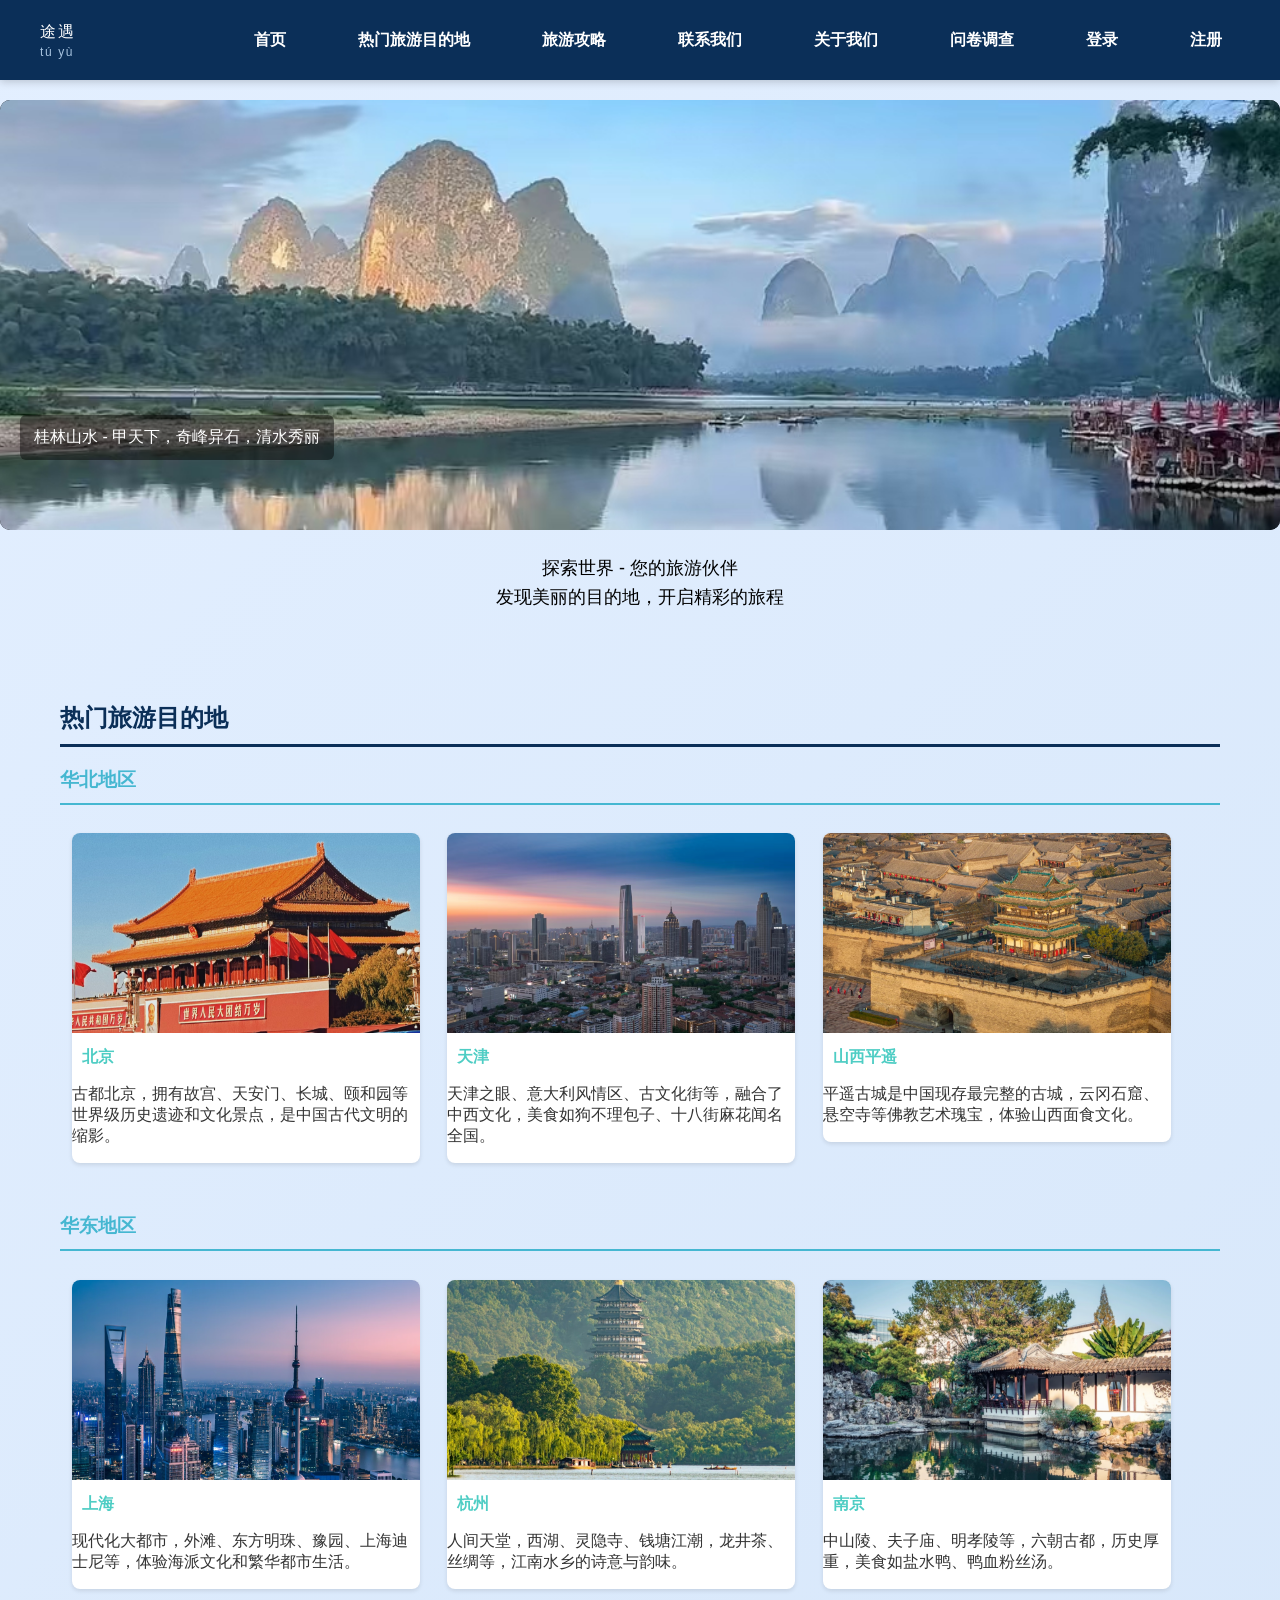
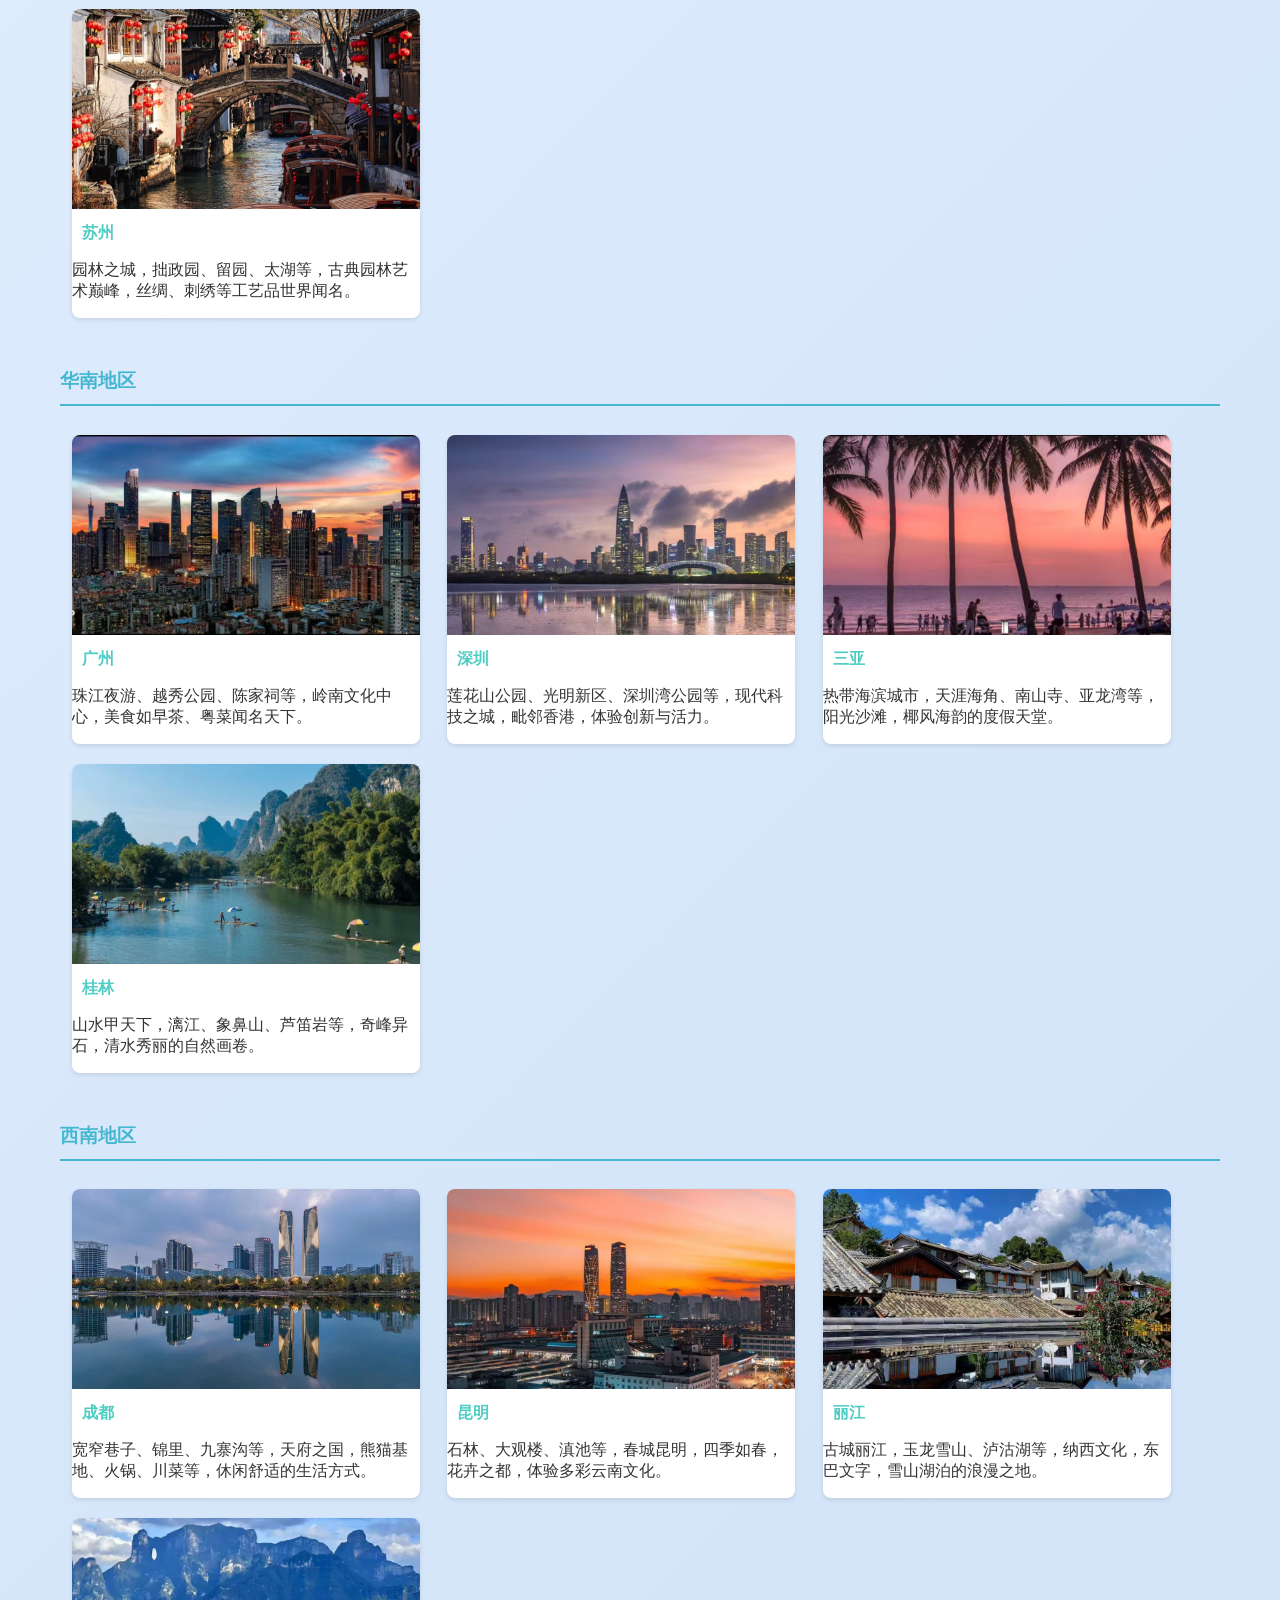
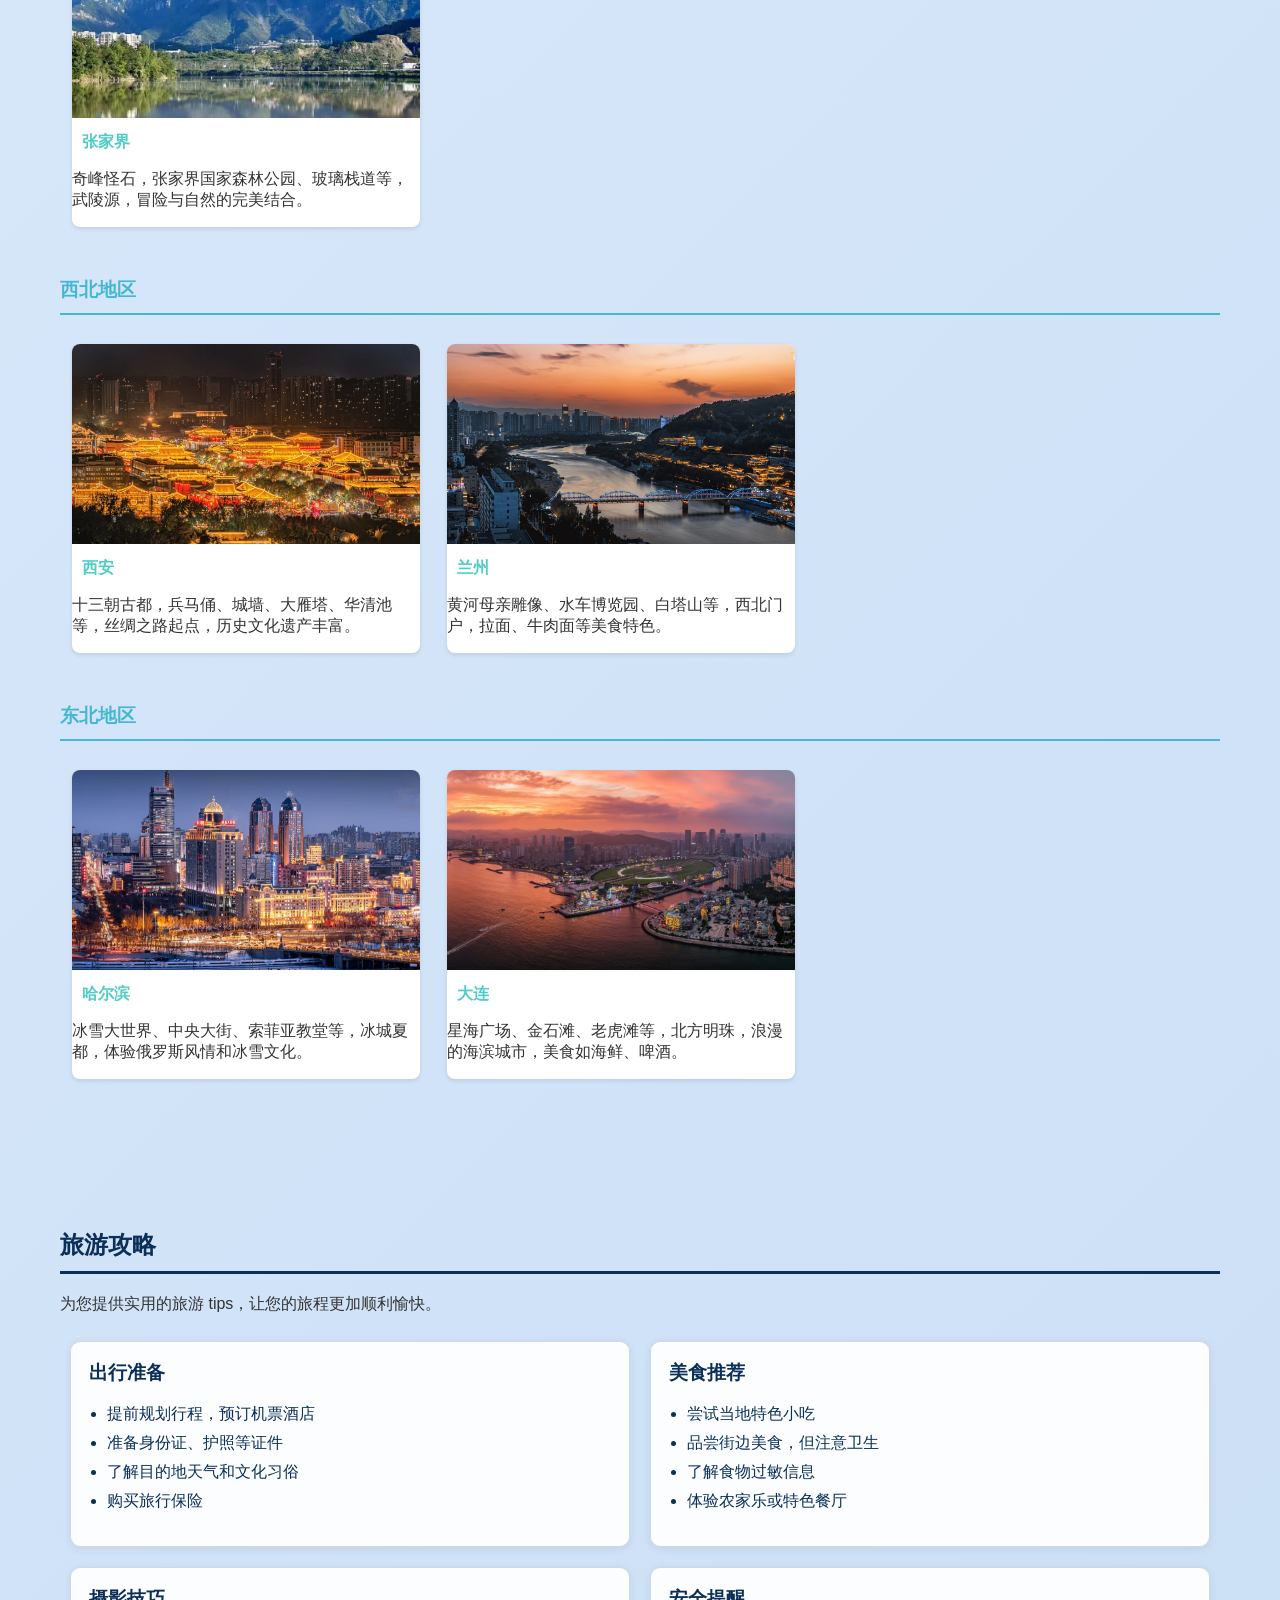
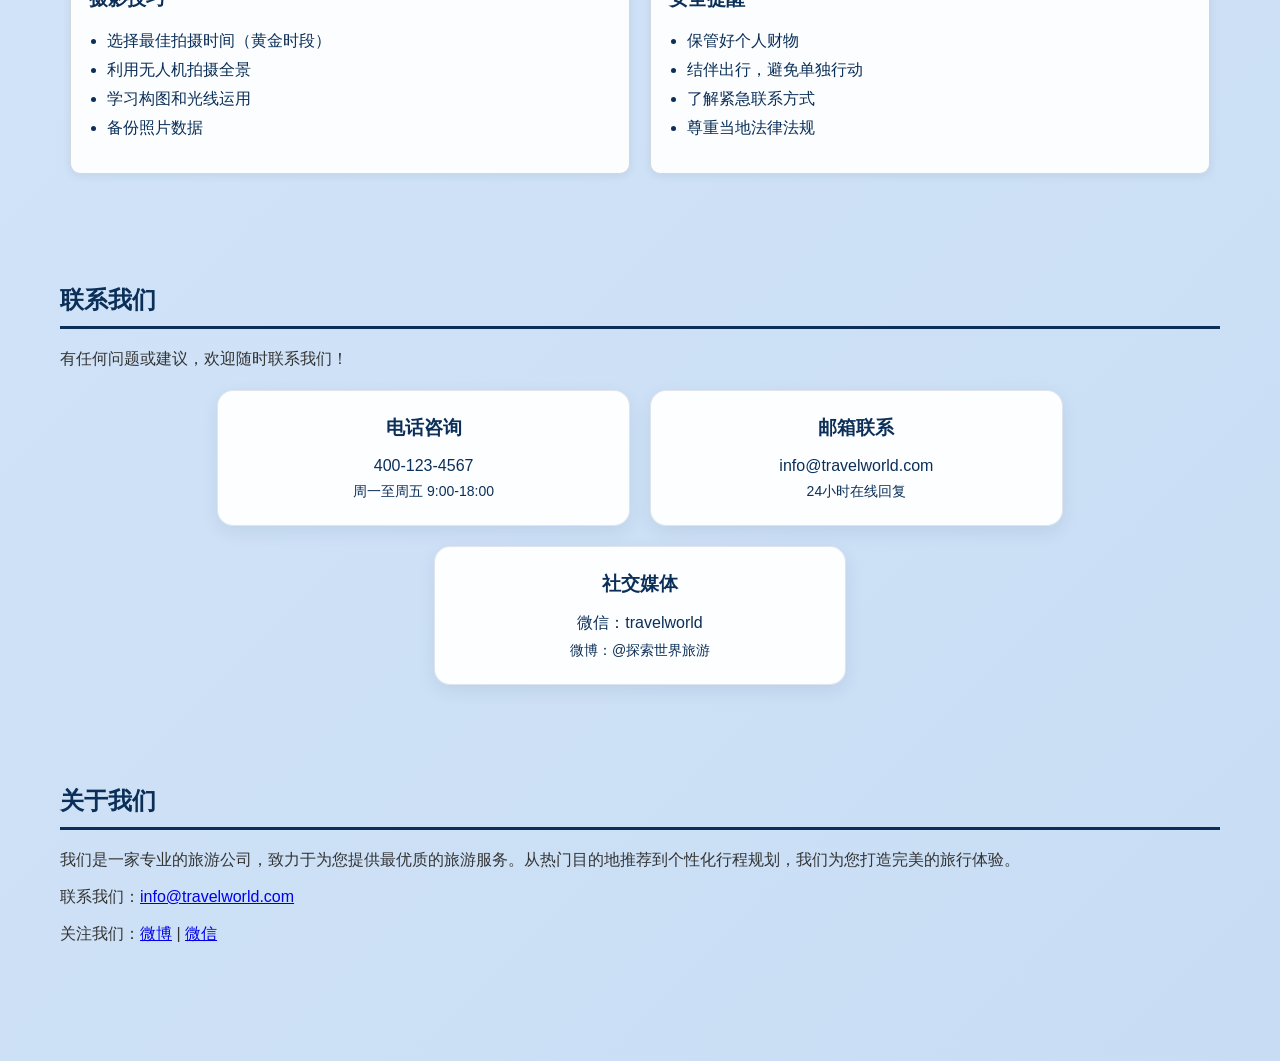
<file: index.html>
<!DOCTYPE html>
<html lang="zh-CN">
<head>
    <meta charset="UTF-8">
    <meta name="viewport" content="width=device-width, initial-scale=1.0">
    <title>探索世界 - 旅游业主题网页</title>
    <style>
        body {
            font-family: 'Arial', sans-serif;
            margin: 0;
            padding: 100px 0 0;
            background: linear-gradient(135deg, #e3efff 0%, #c8ddf4 100%);
            color: #333;
        }
        header {
            background: linear-gradient(135deg, #667eea 0%, #764ba2 100%);
            color: white;
            padding: 30px;
            text-align: center;
            position: relative;
            box-shadow: 0 4px 6px rgba(0,0,0,0.1);
        }
        .top-right {
            position: absolute;
            top: 15px;
            right: 20px;
            font-size: 14px;
        }
        .top-right a {
            color: white;
            text-decoration: none;
            margin-left: 15px;
            padding: 5px 10px;
            border-radius: 4px;
            background-color: rgba(255,255,255,0.2);
        }
        .top-right a:hover {
            background-color: rgba(255,255,255,0.4);
            text-decoration: none;
        }
        nav {
            background: #0b2f58;
            box-shadow: 0 2px 8px rgba(0,0,0,0.18);
            display: flex;
            justify-content: space-between;
            align-items: center;
            padding: 0 40px;
            min-height: 80px;
            position: fixed;
            top: 0;
            left: 0;
            right: 0;
            z-index: 1000;
        }
        .nav-brand {
            display: flex;
            flex-direction: column;
            justify-content: center;
            color: #ffffff;
            letter-spacing: 0.1em;
        }
        .nav-brand .brand-name {
            font-size: 26px;
            font-weight: 700;
            margin-bottom: 2px;
        }
        .nav-brand .brand-subtitle {
            font-size: 12px;
            color: rgba(255,255,255,0.75);
        }
        .nav-links {
            display: flex;
            gap: 24px;
            align-items: center;
        }
        .nav-links a {
            color: white;
            text-decoration: none;
            font-weight: 500;
            padding: 16px 0;
            transition: color 0.2s ease, transform 0.2s ease;
        }
        .nav-links a:hover {
            color: #d1e8ff;
        }
        .nav-brand .brand-pinyin {
            font-size: 12px;
            margin-top: 2px;
            color: #a8c4e0;
        }
        .nav-links {
            display: flex;
            justify-content: flex-end;
            align-items: center;
            flex-wrap: wrap;
        }
        .nav-links a {
            color: white;
            text-align: center;
            padding: 16px 18px;
            text-decoration: none;
            font-weight: bold;
            transition: background-color 0.3s ease, transform 0.3s ease;
            margin-left: 12px;
        }
        .nav-links a:hover {
            background-color: rgba(255,255,255,0.15);
            color: white;
            transform: translateY(-2px);
        }
        .container {
            max-width: 1200px;
            margin: 20px auto;
            padding: 20px;
            background-color: transparent;
            border-radius: 0;
            box-shadow: none;
        }
        .section {
            margin-bottom: 40px;
            padding: 20px;
        }
        .section h2 {
            color: #0b2f58;
            border-bottom: 3px solid #0b2f58;
            padding-bottom: 10px;
            margin-bottom: 20px;
        }
        .destination {
            display: inline-block;
            width: 30%;
            margin: 10px 1%;
            vertical-align: top;
            background-color: white;
            border-radius: 8px;
            overflow: hidden;
            box-shadow: 0 2px 4px rgba(0,0,0,0.1);
            transition: transform 0.3s ease;
        }
        .destination:hover {
            transform: translateY(-5px);
        }
        .region {
            margin-bottom: 40px;
        }
        .region h3 {
            color: #45b7d1;
            border-bottom: 2px solid #45b7d1;
            padding-bottom: 10px;
        }
        .destination img {
            width: 100%;
            height: 200px;
            object-fit: cover;
        }
        .destination h4 {
            color: #4ecdc4;
            margin: 10px;
        }
        .destination a {
            color: #4ecdc4;
            text-decoration: none;
        }
        .destination a:hover {
            text-decoration: underline;
        }
        form {
            background-color: #f9f9f9;
            padding: 20px;
            border-radius: 8px;
            margin-top: 20px;
        }
        form h3 {
            color: #007bff;
        }
        label {
            display: block;
            margin-bottom: 8px;
        }
        input, textarea, select {
            width: 100%;
            padding: 10px;
            margin-bottom: 15px;
            border: 1px solid #ccc;
            border-radius: 4px;
        }
        button {
            background-color: #007bff;
            color: white;
            padding: 10px 20px;
            border: none;
            border-radius: 4px;
            cursor: pointer;
        }
        button:hover {
            background-color: #0056b3;
        }
        footer {
            background-color: #333;
            color: white;
            text-align: center;
            padding: 10px;
            position: fixed;
            width: 100%;
            bottom: 0;
        }
        .login-form, .survey-form {
            max-width: 500px;
            margin: 0 auto;
        }
        .carousel {
            position: relative;
            width: 100%;
            height: 430px;
            overflow: hidden;
            margin-bottom: 20px;
            border-radius: 10px;
        }
        .carousel .slide {
            position: absolute;
            top: 0;
            left: 0;
            width: 100%;
            height: 100%;
            opacity: 0;
            transition: opacity 1s ease-in-out;
            overflow: hidden;
            display: flex;
            align-items: flex-start;
            justify-content: center;
            background-color: #000;
        }
        .carousel .slide.active {
            opacity: 1;
            z-index: 1;
        }
        .carousel .slide img {
            width: 100%;
            height: 100%;
            object-fit: cover;
            object-position: top center;
            display: block;
        }
        .carousel .slide img.lijiang,
        .carousel .slide img.jiuzhaigou {
            object-position: center 70%;
        }
        .carousel .caption {
            position: absolute;
            bottom: 70px;
            left: 20px;
            color: white;
            background-color: rgba(0, 0, 0, 0.45);
            padding: 12px 14px;
            border-radius: 6px;
            max-width: 70%;
            font-size: 16px;
        }
        .carousel-text {
            text-align: center;
            color: #000;
            font-size: 18px;
            line-height: 1.6;
            margin: 24px 0 30px;
        }
        .tip-card {
            width: 45%;
            margin: 10px;
            padding: 18px;
            background-color: rgba(255,255,255,0.92);
            border: 1px solid rgba(11,47,88,0.18);
            border-radius: 10px;
            color: #0b2f58;
            box-shadow: 0 2px 8px rgba(11,47,88,0.08);
        }
        .tip-card h3 {
            color: #0b2f58;
            margin-top: 0;
        }
        .tip-card ul {
            padding-left: 18px;
        }
        .tip-card li {
            margin-bottom: 8px;
            color: #0b2f58;
        }
        .contact-grid {
            display: flex;
            flex-wrap: wrap;
            justify-content: center;
            gap: 20px;
            margin-top: 20px;
        }
        .info-card {
            width: calc(33% - 20px);
            min-width: 260px;
            padding: 24px;
            background-color: rgba(255,255,255,0.96);
            border: 1px solid rgba(11,47,88,0.12);
            border-radius: 16px;
            box-shadow: 0 6px 18px rgba(11,47,88,0.08);
            text-align: center;
            color: #0b2f58;
        }
        .info-card h3 {
            margin-top: 0;
            color: #0b2f58;
            margin-bottom: 16px;
        }
        .info-card p {
            margin: 8px 0;
            color: #0b2f58;
            font-size: 16px;
        }
        .info-card span {
            display: block;
            color: #0b2f58;
            margin-top: 8px;
            font-size: 14px;
        }
    </style>
</head>
<body>
    <nav>
        <div class="nav-brand">
            <div class="brand-title">途遇</div>
            <div class="brand-pinyin">tú yù</div>
        </div>
        <div class="nav-links">
            <a href="index.html">首页</a>
            <a href="#destinations">热门旅游目的地</a>
            <a href="#tips">旅游攻略</a>
            <a href="#contact">联系我们</a>
            <a href="#about">关于我们</a>
            <a href="survey.html">问卷调查</a>
            <a href="login.html">登录</a>
            <a href="register.html">注册</a>
        </div>
    </nav>

    <div class="carousel">
        <div class="slide active">
            <img src="images/长城.jpg" alt="长城">
            <div class="caption">长城 - 世界奇迹，古代建筑瑰宝</div>
        </div>
        <div class="slide">
            <img src="images/桂林山水.jpg" alt="桂林山水">
            <div class="caption">桂林山水 - 甲天下，奇峰异石，清水秀丽</div>
        </div>
        <div class="slide">
            <img src="images/西湖.jpg" alt="西湖">
            <div class="caption">西湖 - 人间天堂，古典园林之美</div>
        </div>
        <div class="slide">
            <img src="images/张家界.jpg" alt="张家界">
            <div class="caption">张家界 - 奇峰怪石，武陵源仙境</div>
        </div>
        <div class="slide">
            <img src="images/丽江古城.jpg" alt="丽江古城" class="lijiang">
            <div class="caption">丽江古城 - 纳西文化，雪山湖泊交融</div>
        </div>
        <div class="slide">
            <img src="images/九寨沟.jpg" alt="九寨沟" class="jiuzhaigou">
            <div class="caption">九寨沟 - 彩池瀑布，童话世界</div>
        </div>
        <div class="slide">
            <img src="images/布达拉宫.jpg" alt="布达拉宫">
            <div class="caption">布达拉宫 - 雪域圣殿，西藏文化象征</div>
        </div>
        <div class="slide">
            <img src="images/故宫.jpg" alt="故宫">
            <div class="caption">故宫 - 紫禁城，皇宫建筑巅峰</div>
        </div>
    </div>

    <div class="carousel-text">探索世界 - 您的旅游伙伴<br>发现美丽的目的地，开启精彩的旅程</div>

    <div class="container">
        <section id="destinations" class="section">
            <h2>热门旅游目的地</h2>

            <div class="region">
                <h3>华北地区</h3>
                <div class="destination">
                    <img src="images/北京.png" alt="北京">
                    <h4><a href="https://zh.wikipedia.org/wiki/北京" target="_blank">北京</a></h4>
                    <p>古都北京，拥有故宫、天安门、长城、颐和园等世界级历史遗迹和文化景点，是中国古代文明的缩影。</p>
                </div>
                <div class="destination">
                    <img src="images/天津.png" alt="天津">
                    <h4><a href="https://zh.wikipedia.org/wiki/天津" target="_blank">天津</a></h4>
                    <p>天津之眼、意大利风情区、古文化街等，融合了中西文化，美食如狗不理包子、十八街麻花闻名全国。</p>
                </div>
                <div class="destination">
                    <img src="images/山西平遥.png" alt="山西平遥">
                    <h4><a href="https://zh.wikipedia.org/wiki/平遥古城" target="_blank">山西平遥</a></h4>
                    <p>平遥古城是中国现存最完整的古城，云冈石窟、悬空寺等佛教艺术瑰宝，体验山西面食文化。</p>
                </div>
            </div>

            <div class="region">
                <h3>华东地区</h3>
                <div class="destination">
                    <img src="images/上海.png" alt="上海">
                    <h4><a href="https://zh.wikipedia.org/wiki/上海" target="_blank">上海</a></h4>
                    <p>现代化大都市，外滩、东方明珠、豫园、上海迪士尼等，体验海派文化和繁华都市生活。</p>
                </div>
                <div class="destination">
                    <img src="images/杭州.png" alt="杭州">
                    <h4><a href="https://zh.wikipedia.org/wiki/杭州" target="_blank">杭州</a></h4>
                    <p>人间天堂，西湖、灵隐寺、钱塘江潮，龙井茶、丝绸等，江南水乡的诗意与韵味。</p>
                </div>
                <div class="destination">
                    <img src="images/南京.png" alt="南京">
                    <h4><a href="https://zh.wikipedia.org/wiki/南京" target="_blank">南京</a></h4>
                    <p>中山陵、夫子庙、明孝陵等，六朝古都，历史厚重，美食如盐水鸭、鸭血粉丝汤。</p>
                </div>
                <div class="destination">
                    <img src="images/苏州.png" alt="苏州">
                    <h4><a href="https://zh.wikipedia.org/wiki/苏州" target="_blank">苏州</a></h4>
                    <p>园林之城，拙政园、留园、太湖等，古典园林艺术巅峰，丝绸、刺绣等工艺品世界闻名。</p>
                </div>
            </div>

            <div class="region">
                <h3>华南地区</h3>
                <div class="destination">
                    <img src="images/广州.jpg" alt="广州">
                    <h4><a href="https://zh.wikipedia.org/wiki/广州" target="_blank">广州</a></h4>
                    <p>珠江夜游、越秀公园、陈家祠等，岭南文化中心，美食如早茶、粤菜闻名天下。</p>
                </div>
                <div class="destination">
                    <img src="images/深圳.jpg" alt="深圳">
                    <h4><a href="深圳.jpg">深圳</a></h4>
                    <p>莲花山公园、光明新区、深圳湾公园等，现代科技之城，毗邻香港，体验创新与活力。</p>
                </div>
                <div class="destination">
                    <img src="images/三亚.jpg" alt="三亚">
                    <h4><a href="https://zh.wikipedia.org/wiki/三亚" target="_blank">三亚</a></h4>
                    <p>热带海滨城市，天涯海角、南山寺、亚龙湾等，阳光沙滩，椰风海韵的度假天堂。</p>
                </div>
                <div class="destination">
                    <img src="images/桂林.jpg" alt="桂林">
                    <h4><a href="https://zh.wikipedia.org/wiki/桂林" target="_blank">桂林</a></h4>
                    <p>山水甲天下，漓江、象鼻山、芦笛岩等，奇峰异石，清水秀丽的自然画卷。</p>
                </div>
            </div>

            <div class="region">
                <h3>西南地区</h3>
                <div class="destination">
                    <img src="images/成都.jpg" alt="成都">
                    <h4><a href="https://zh.wikipedia.org/wiki/成都" target="_blank">成都</a></h4>
                    <p>宽窄巷子、锦里、九寨沟等，天府之国，熊猫基地、火锅、川菜等，休闲舒适的生活方式。</p>
                </div>
                <div class="destination">
                    <img src="images/昆明.jpg" alt="昆明">
                    <h4><a href="https://zh.wikipedia.org/wiki/昆明" target="_blank">昆明</a></h4>
                    <p>石林、大观楼、滇池等，春城昆明，四季如春，花卉之都，体验多彩云南文化。</p>
                </div>
                <div class="destination">
                    <img src="images/丽江.jpg" alt="丽江">
                    <h4><a href="https://zh.wikipedia.org/wiki/丽江" target="_blank">丽江</a></h4>
                    <p>古城丽江，玉龙雪山、泸沽湖等，纳西文化，东巴文字，雪山湖泊的浪漫之地。</p>
                </div>
                <div class="destination">
                    <img src="images/张家界1.jpg" alt="张家界">
                    <h4><a href="https://zh.wikipedia.org/wiki/张家界" target="_blank">张家界</a></h4>
                    <p>奇峰怪石，张家界国家森林公园、玻璃栈道等，武陵源，冒险与自然的完美结合。</p>
                </div>
            </div>

            <div class="region">
                <h3>西北地区</h3>
                <div class="destination">
                    <img src="images/西安.jpg" alt="西安">
                    <h4><a href="https://zh.wikipedia.org/wiki/西安" target="_blank">西安</a></h4>
                    <p>十三朝古都，兵马俑、城墙、大雁塔、华清池等，丝绸之路起点，历史文化遗产丰富。</p>
                </div>
                <div class="destination">
                    <img src="images/兰州.jpg" alt="兰州">
                    <h4><a href="https://zh.wikipedia.org/wiki/兰州" target="_blank">兰州</a></h4>
                    <p>黄河母亲雕像、水车博览园、白塔山等，西北门户，拉面、牛肉面等美食特色。</p>
                </div>
            </div>

            <div class="region">
                <h3>东北地区</h3>
                <div class="destination">
                    <img src="images/哈尔滨.png" alt="哈尔滨">
                    <h4><a href="https://zh.wikipedia.org/wiki/哈尔滨" target="_blank">哈尔滨</a></h4>
                    <p>冰雪大世界、中央大街、索菲亚教堂等，冰城夏都，体验俄罗斯风情和冰雪文化。</p>
                </div>
                <div class="destination">
                    <img src="images/大连.png" alt="大连">
                    <h4><a href="https://zh.wikipedia.org/wiki/大连" target="_blank">大连</a></h4>
                    <p>星海广场、金石滩、老虎滩等，北方明珠，浪漫的海滨城市，美食如海鲜、啤酒。</p>
                </div>
            </div>
        </section>

        <section id="tips" class="section">
            <h2>旅游攻略</h2>
            <p>为您提供实用的旅游 tips，让您的旅程更加顺利愉快。</p>
            <div style="display: flex; flex-wrap: wrap; justify-content: space-around;">
                <div class="tip-card">
                    <h3>出行准备</h3>
                    <ul>
                        <li>提前规划行程，预订机票酒店</li>
                        <li>准备身份证、护照等证件</li>
                        <li>了解目的地天气和文化习俗</li>
                        <li>购买旅行保险</li>
                    </ul>
                </div>
                <div class="tip-card">
                    <h3>美食推荐</h3>
                    <ul>
                        <li>尝试当地特色小吃</li>
                        <li>品尝街边美食，但注意卫生</li>
                        <li>了解食物过敏信息</li>
                        <li>体验农家乐或特色餐厅</li>
                    </ul>
                </div>
                <div class="tip-card">
                    <h3>摄影技巧</h3>
                    <ul>
                        <li>选择最佳拍摄时间（黄金时段）</li>
                        <li>利用无人机拍摄全景</li>
                        <li>学习构图和光线运用</li>
                        <li>备份照片数据</li>
                    </ul>
                </div>
                <div class="tip-card">
                    <h3>安全提醒</h3>
                    <ul>
                        <li>保管好个人财物</li>
                        <li>结伴出行，避免单独行动</li>
                        <li>了解紧急联系方式</li>
                        <li>尊重当地法律法规</li>
                    </ul>
                </div>
            </div>
        </section>

        <section id="contact" class="section">
            <h2>联系我们</h2>
            <p>有任何问题或建议，欢迎随时联系我们！</p>
            <div class="contact-grid">
                <div class="info-card">
                    <h3>电话咨询</h3>
                    <p>400-123-4567</p>
                    <span>周一至周五 9:00-18:00</span>
                </div>
                <div class="info-card">
                    <h3>邮箱联系</h3>
                    <p>info@travelworld.com</p>
                    <span>24小时在线回复</span>
                </div>
                <div class="info-card">
                    <h3>社交媒体</h3>
                    <p>微信：travelworld</p>
                    <span>微博：@探索世界旅游</span>
                </div>
            </div>
        </section>

        <section id="about" class="section">
            <h2>关于我们</h2>
            <p>我们是一家专业的旅游公司，致力于为您提供最优质的旅游服务。从热门目的地推荐到个性化行程规划，我们为您打造完美的旅行体验。</p>
            <p>联系我们：<a href="mailto:info@travelworld.com">info@travelworld.com</a></p>
            <p>关注我们：<a href="https://weibo.com" target="_blank">微博</a> | <a href="https://weixin.qq.com/travelworld" target="_blank">微信</a></p>
        </section>
    </div>

    <script>
        // 简单的表单验证示例
        const surveyForm = document.querySelector('.survey-form');
        if (surveyForm) {
            surveyForm.addEventListener('submit', function(e) {
                e.preventDefault();
                alert('感谢您的参与！问卷已提交。');
            });
        }

        // 轮播图逻辑
        let currentSlide = 0;
        const slides = document.querySelectorAll('.carousel .slide');

        function showSlide(index) {
            slides.forEach((slide, i) => {
                slide.classList.toggle('active', i === index);
            });
        }

        function nextSlide() {
            currentSlide = (currentSlide + 1) % slides.length;
            showSlide(currentSlide);
        }

        function prevSlide() {
            currentSlide = (currentSlide - 1 + slides.length) % slides.length;
            showSlide(currentSlide);
        }

        showSlide(currentSlide); // 初始化显示第一张
        setInterval(nextSlide, 3000); // 每3秒切换一张图片
    </script>
</body>
</html>
</file>
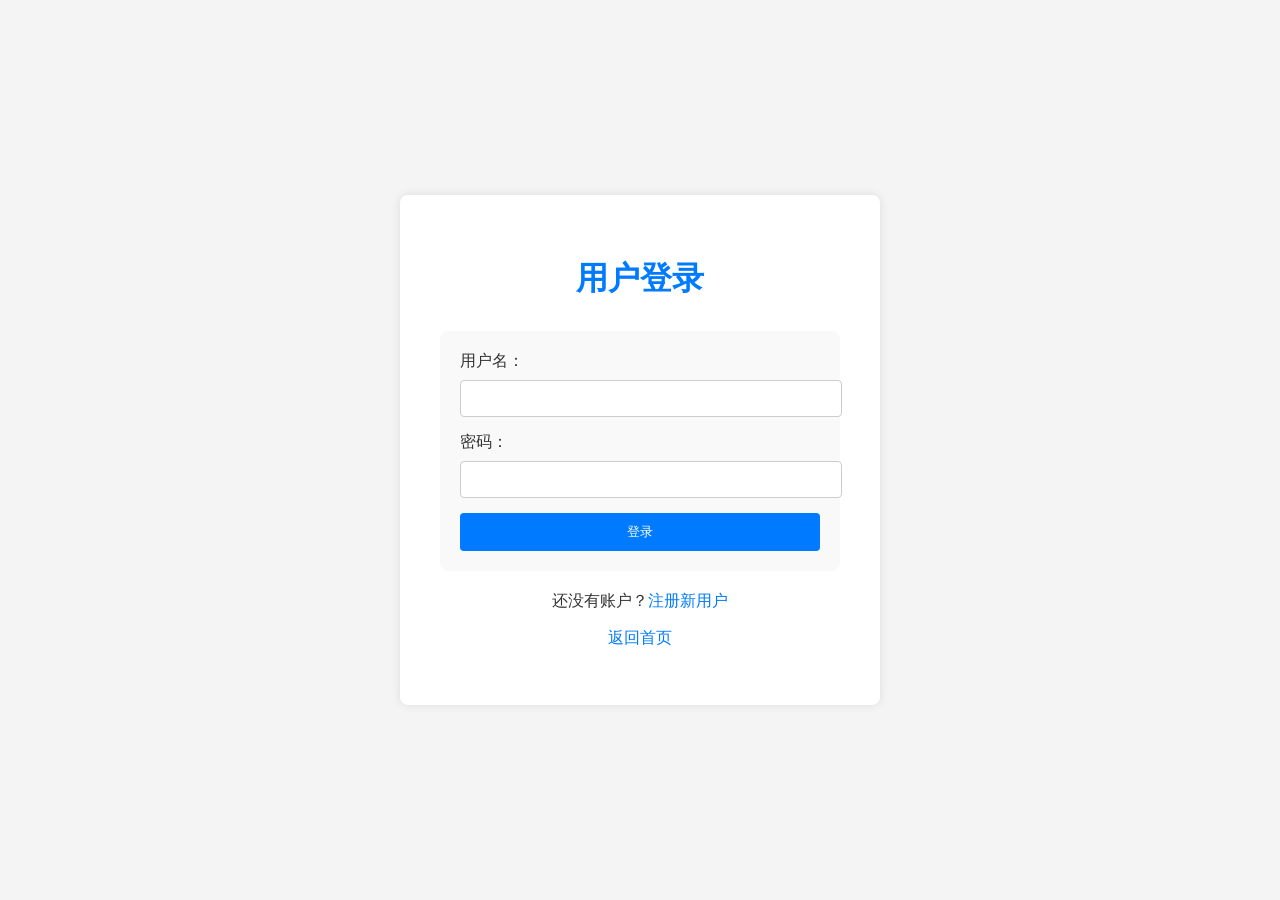
<file: login.html>
<!DOCTYPE html>
<html lang="zh-CN">
<head>
    <meta charset="UTF-8">
    <meta name="viewport" content="width=device-width, initial-scale=1.0">
    <title>用户登录 - 探索世界</title>
    <style>
        body {
            font-family: 'Arial', sans-serif;
            margin: 0;
            padding: 0;
            background-color: #f4f4f4;
            color: #333;
            display: flex;
            justify-content: center;
            align-items: center;
            height: 100vh;
        }
        .login-container {
            background-color: white;
            padding: 40px;
            border-radius: 8px;
            box-shadow: 0 0 10px rgba(0,0,0,0.1);
            max-width: 400px;
            width: 100%;
        }
        h1 {
            text-align: center;
            color: #007bff;
            margin-bottom: 30px;
        }
        form {
            background-color: #f9f9f9;
            padding: 20px;
            border-radius: 8px;
        }
        label {
            display: block;
            margin-bottom: 8px;
        }
        input {
            width: 100%;
            padding: 10px;
            margin-bottom: 15px;
            border: 1px solid #ccc;
            border-radius: 4px;
        }
        button {
            background-color: #007bff;
            color: white;
            padding: 10px 20px;
            border: none;
            border-radius: 4px;
            cursor: pointer;
            width: 100%;
        }
        button:hover {
            background-color: #0056b3;
        }
        .links {
            text-align: center;
            margin-top: 20px;
        }
        .links a {
            color: #007bff;
            text-decoration: none;
        }
        .links a:hover {
            text-decoration: underline;
        }
    </style>
</head>
<body>
    <div class="login-container">
        <h1>用户登录</h1>
        <form action="#" method="post">
            <label for="username">用户名：</label>
            <input type="text" id="username" name="username" required>

            <label for="password">密码：</label>
            <input type="password" id="password" name="password" required>

            <button type="submit">登录</button>
        </form>
        <div class="links">
            <p>还没有账户？<a href="register.html">注册新用户</a></p>
            <p><a href="index.html">返回首页</a></p>
        </div>
    </div>

    <script>
        document.querySelector('form').addEventListener('submit', function(e) {
            e.preventDefault();
            alert('登录成功！欢迎回来。');
            // 这里可以添加实际的登录逻辑
        });
    </script>
</body>
</html>
</file>
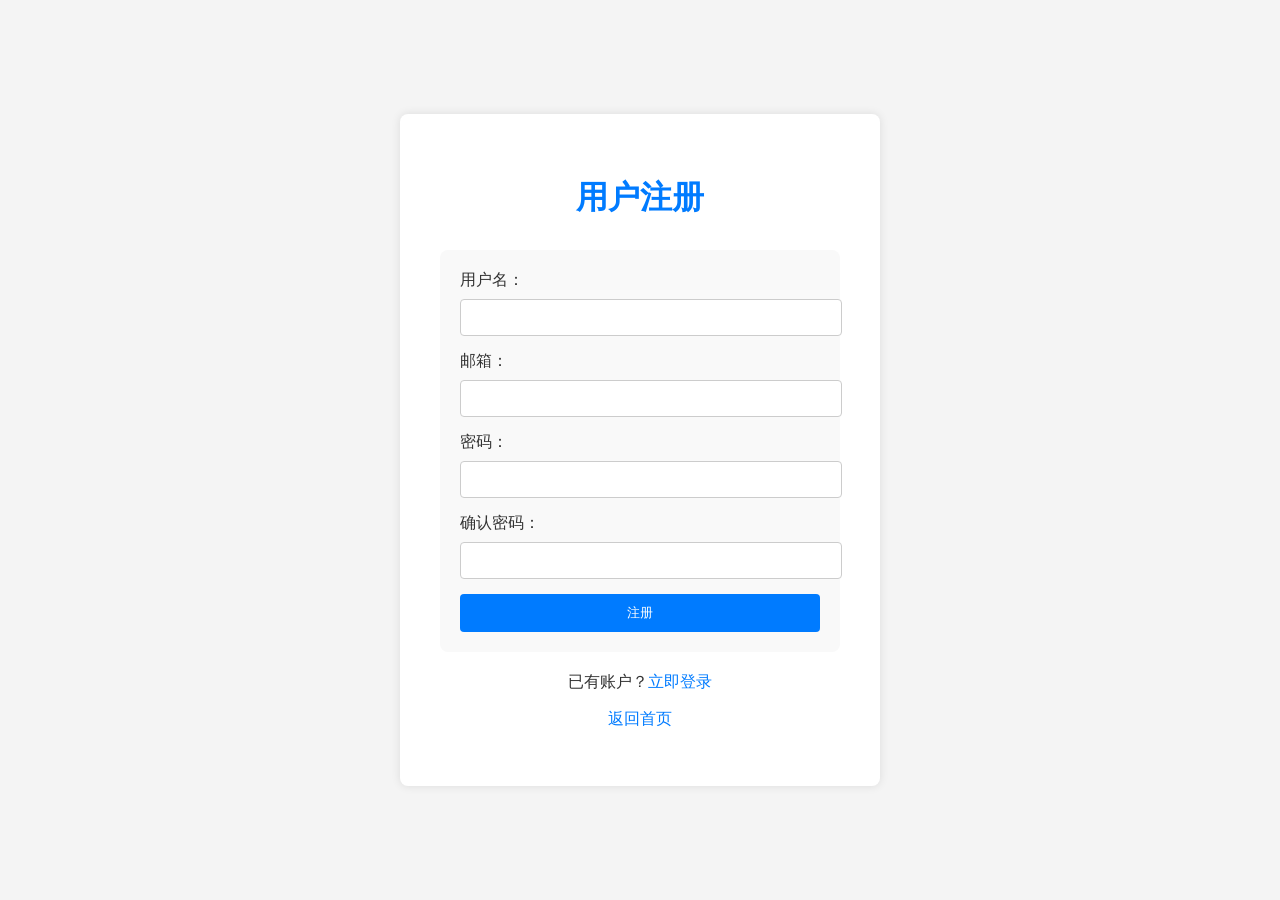
<file: register.html>
<!DOCTYPE html>
<html lang="zh-CN">
<head>
    <meta charset="UTF-8">
    <meta name="viewport" content="width=device-width, initial-scale=1.0">
    <title>用户注册 - 探索世界</title>
    <style>
        body {
            font-family: 'Arial', sans-serif;
            margin: 0;
            padding: 0;
            background-color: #f4f4f4;
            color: #333;
            display: flex;
            justify-content: center;
            align-items: center;
            height: 100vh;
        }
        .register-container {
            background-color: white;
            padding: 40px;
            border-radius: 8px;
            box-shadow: 0 0 10px rgba(0,0,0,0.1);
            max-width: 400px;
            width: 100%;
        }
        h1 {
            text-align: center;
            color: #007bff;
            margin-bottom: 30px;
        }
        form {
            background-color: #f9f9f9;
            padding: 20px;
            border-radius: 8px;
        }
        label {
            display: block;
            margin-bottom: 8px;
        }
        input {
            width: 100%;
            padding: 10px;
            margin-bottom: 15px;
            border: 1px solid #ccc;
            border-radius: 4px;
        }
        button {
            background-color: #007bff;
            color: white;
            padding: 10px 20px;
            border: none;
            border-radius: 4px;
            cursor: pointer;
            width: 100%;
        }
        button:hover {
            background-color: #0056b3;
        }
        .links {
            text-align: center;
            margin-top: 20px;
        }
        .links a {
            color: #007bff;
            text-decoration: none;
        }
        .links a:hover {
            text-decoration: underline;
        }
    </style>
</head>
<body>
    <div class="register-container">
        <h1>用户注册</h1>
        <form action="#" method="post">
            <label for="username">用户名：</label>
            <input type="text" id="username" name="username" required>

            <label for="email">邮箱：</label>
            <input type="email" id="email" name="email" required>

            <label for="password">密码：</label>
            <input type="password" id="password" name="password" required>

            <label for="confirm_password">确认密码：</label>
            <input type="password" id="confirm_password" name="confirm_password" required>

            <button type="submit">注册</button>
        </form>
        <div class="links">
            <p>已有账户？<a href="login.html">立即登录</a></p>
            <p><a href="index.html">返回首页</a></p>
        </div>
    </div>

    <script>
        document.querySelector('form').addEventListener('submit', function(e) {
            e.preventDefault();
            const password = document.getElementById('password').value;
            const confirmPassword = document.getElementById('confirm_password').value;
            if (password !== confirmPassword) {
                alert('密码不匹配，请重新输入。');
                return;
            }
            alert('注册成功！请登录。');
            // 这里可以添加实际的注册逻辑
        });
    </script>
</body>
</html>
</file>
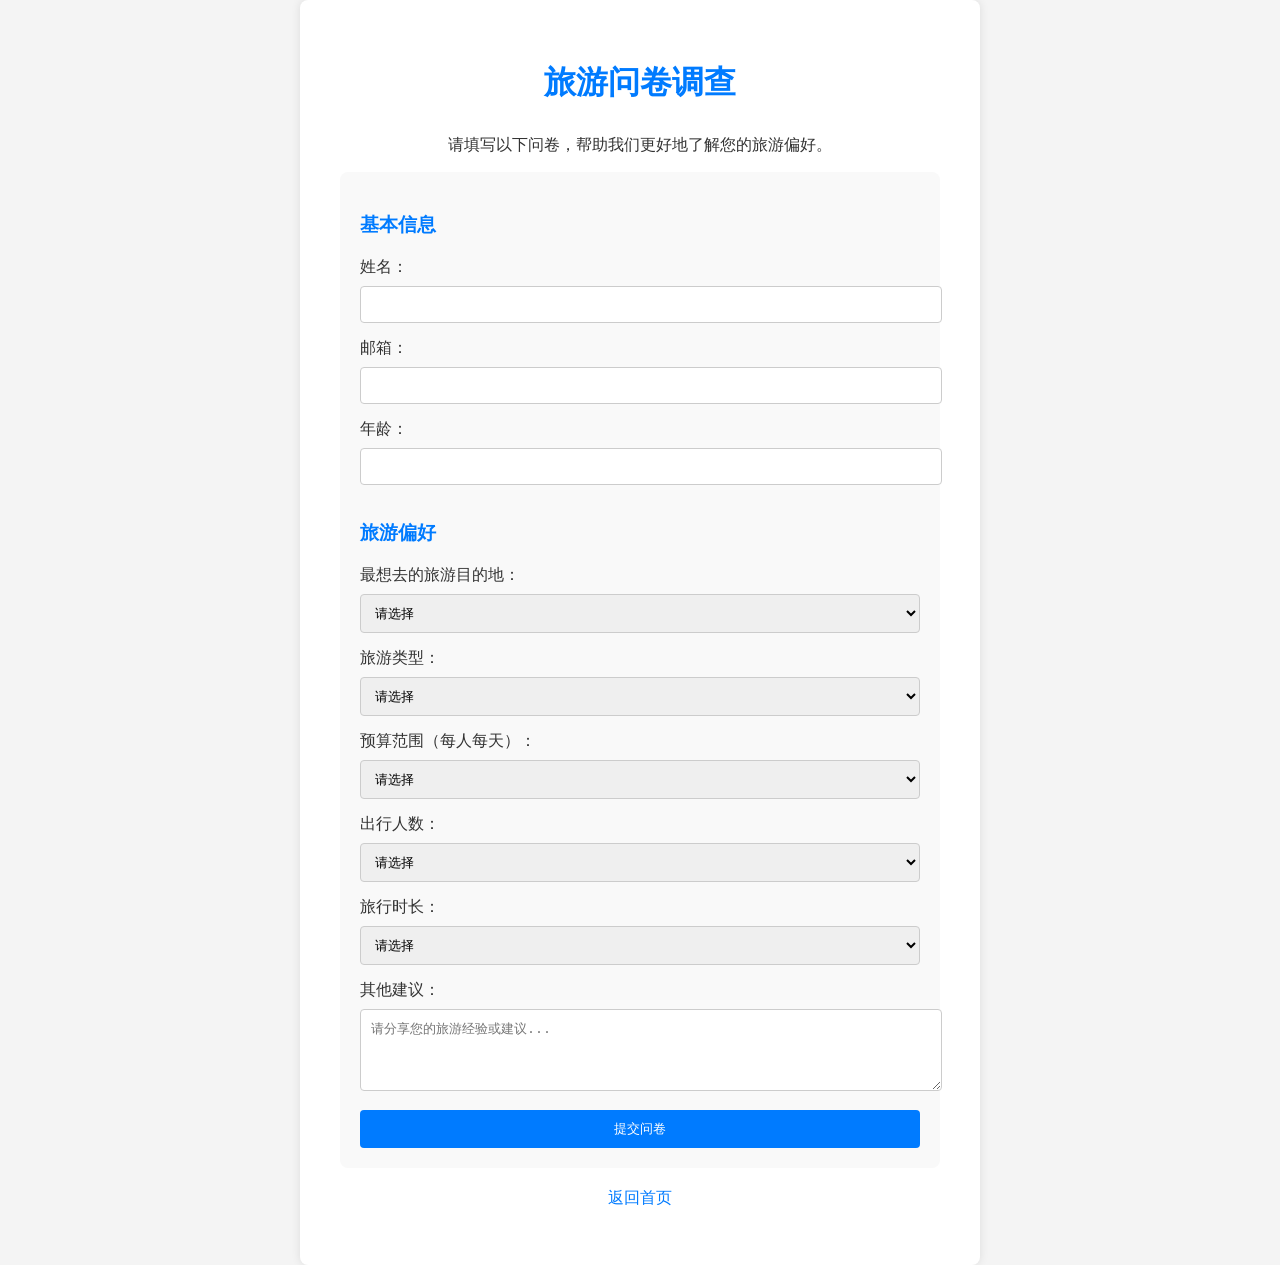
<file: survey.html>
<!DOCTYPE html>
<html lang="zh-CN">
<head>
    <meta charset="UTF-8">
    <meta name="viewport" content="width=device-width, initial-scale=1.0">
    <title>旅游问卷调查 - 探索世界</title>
    <style>
        body {
            font-family: 'Arial', sans-serif;
            margin: 0;
            padding: 0;
            background-color: #f4f4f4;
            color: #333;
            display: flex;
            justify-content: center;
            align-items: center;
            min-height: 100vh;
        }
        .survey-container {
            background-color: white;
            padding: 40px;
            border-radius: 8px;
            box-shadow: 0 0 10px rgba(0,0,0,0.1);
            max-width: 600px;
            width: 100%;
        }
        h1 {
            text-align: center;
            color: #007bff;
            margin-bottom: 30px;
        }
        form {
            background-color: #f9f9f9;
            padding: 20px;
            border-radius: 8px;
        }
        h3 {
            color: #007bff;
            margin-top: 20px;
        }
        label {
            display: block;
            margin-bottom: 8px;
        }
        input, textarea, select {
            width: 100%;
            padding: 10px;
            margin-bottom: 15px;
            border: 1px solid #ccc;
            border-radius: 4px;
        }
        button {
            background-color: #007bff;
            color: white;
            padding: 10px 20px;
            border: none;
            border-radius: 4px;
            cursor: pointer;
            width: 100%;
        }
        button:hover {
            background-color: #0056b3;
        }
        .links {
            text-align: center;
            margin-top: 20px;
        }
        .links a {
            color: #007bff;
            text-decoration: none;
        }
        .links a:hover {
            text-decoration: underline;
        }
    </style>
</head>
<body>
    <div class="survey-container">
        <h1>旅游问卷调查</h1>
        <p style="text-align: center;">请填写以下问卷，帮助我们更好地了解您的旅游偏好。</p>
        <form action="#" method="post">
            <h3>基本信息</h3>
            <label for="name">姓名：</label>
            <input type="text" id="name" name="name" required>

            <label for="email">邮箱：</label>
            <input type="email" id="email" name="email" required>

            <label for="age">年龄：</label>
            <input type="number" id="age" name="age" min="1" max="120">

            <h3>旅游偏好</h3>
            <label for="destination">最想去的旅游目的地：</label>
            <select id="destination" name="destination">
                <option value="">请选择</option>
                <option value="beijing">北京</option>
                <option value="shanghai">上海</option>
                <option value="xian">西安</option>
                <option value="guilin">桂林</option>
                <option value="lijiang">丽江</option>
                <option value="zhangjiajie">张家界</option>
                <option value="hangzhou">杭州</option>
                <option value="sanya">三亚</option>
                <option value="chengdu">成都</option>
                <option value="kunming">昆明</option>
                <option value="nanjing">南京</option>
                <option value="suzhou">苏州</option>
                <option value="guangzhou">广州</option>
                <option value="shenzhen">深圳</option>
                <option value="tianjin">天津</option>
                <option value="pingyao">平遥</option>
                <option value="lanzhou">兰州</option>
                <option value="harbin">哈尔滨</option>
                <option value="dalian">大连</option>
            </select>

            <label for="travel_type">旅游类型：</label>
            <select id="travel_type" name="travel_type">
                <option value="">请选择</option>
                <option value="beach">海滩度假</option>
                <option value="city">城市观光</option>
                <option value="adventure">冒险旅行</option>
                <option value="cultural">文化体验</option>
                <option value="food">美食之旅</option>
                <option value="nature">自然风光</option>
                <option value="historical">历史古迹</option>
            </select>

            <label for="budget">预算范围（每人每天）：</label>
            <select id="budget" name="budget">
                <option value="">请选择</option>
                <option value="low">500元以下</option>
                <option value="medium">500-2000元</option>
                <option value="high">2000元以上</option>
            </select>

            <label for="group_size">出行人数：</label>
            <select id="group_size" name="group_size">
                <option value="">请选择</option>
                <option value="solo">独自旅行</option>
                <option value="couple">情侣/夫妻</option>
                <option value="family">家庭出游</option>
                <option value="group">团体旅行</option>
            </select>

            <label for="duration">旅行时长：</label>
            <select id="duration" name="duration">
                <option value="">请选择</option>
                <option value="1-3">1-3天</option>
                <option value="4-7">4-7天</option>
                <option value="8-14">8-14天</option>
                <option value="15+">15天以上</option>
            </select>

            <label for="comments">其他建议：</label>
            <textarea id="comments" name="comments" rows="4" placeholder="请分享您的旅游经验或建议..."></textarea>

            <button type="submit">提交问卷</button>
        </form>
        <div class="links">
            <p><a href="index.html">返回首页</a></p>
        </div>
    </div>

    <script>
        document.querySelector('form').addEventListener('submit', function(e) {
            e.preventDefault();
            alert('感谢您的参与！问卷已提交。');
            // 这里可以添加实际的提交逻辑
        });
    </script>
</body>
</html>
</file>
